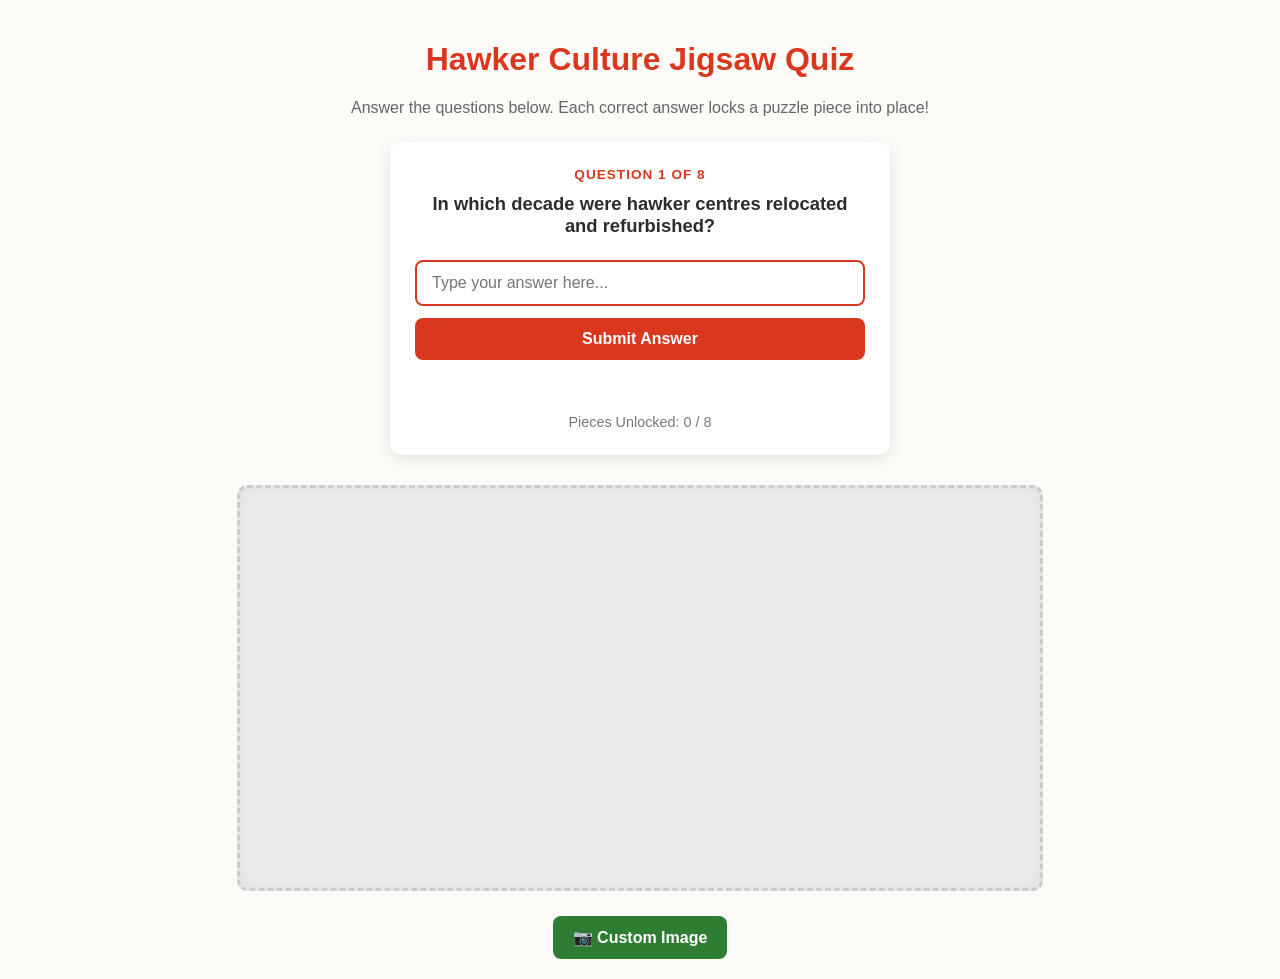
<file: index.html>
<!DOCTYPE html>
<html lang="en">
<head>
  <meta charset="UTF-8">
  <meta name="viewport" content="width=device-width, initial-scale=1.0">
  <title>Singapore Hawker Culture Puzzle Quiz</title>
  <link rel="stylesheet" href="style.css">
</head>
<body>

  <h1>Hawker Culture Jigsaw Quiz</h1>
  <p class="subtitle">Answer the questions below. Each correct answer locks a puzzle piece into place!</p>

  <div class="quiz-container">
    <div class="quiz-box">
      <div id="question-number">Question 1 of 8</div>
      <div id="question-text">Loading question...</div>
      
      <form id="quiz-form" onsubmit="checkAnswer(event)">
        <input 
          type="text" 
          id="answer-input" 
          placeholder="Type your answer here..." 
          autocomplete="off" 
          required
        >
        <button type="submit" id="submit-btn">Submit Answer</button>
      </form>
      
      <div id="feedback"></div>
      <div id="score-tracker">Pieces Unlocked: <span id="score">0</span> / 8</div>
    </div>

    <div class="puzzle-section">
      <div id="puzzle-board"></div>
      
      <div class="controls">
        <label for="img-input" class="upload-btn">📷 Custom Image</label>
        <input type="file" id="img-input" accept="image/*" onchange="loadCustomImage(event)">
      </div>
    </div>
  </div>

  <script src="script.js"></script>
</body>
</html>
</file>
<file: style.css>
:root {
  --bg-color: #fdfbf7;
  --card-bg: #ffffff;
  --primary: #d9381e;
  --accent: #2e7d32;
  --text: #2c2c2c;
}

body {
  font-family: 'Segoe UI', Tahoma, Geneva, Verdana, sans-serif;
  background-color: var(--bg-color);
  color: var(--text);
  margin: 0;
  padding: 20px;
  display: flex;
  flex-direction: column;
  align-items: center;
}

h1 {
  color: var(--primary);
  margin-bottom: 5px;
  text-align: center;
}

p.subtitle {
  text-align: center;
  margin-bottom: 25px;
  color: #666;
}

.quiz-container {
  display: flex;
  flex-direction: column;
  align-items: center;
  gap: 30px;
  width: 100%;
  max-width: 850px;
}

/* Quiz Input Card */
.quiz-box {
  background: var(--card-bg);
  padding: 25px;
  border-radius: 12px;
  box-shadow: 0 4px 15px rgba(0,0,0,0.1);
  width: 100%;
  max-width: 500px;
  text-align: center;
  box-sizing: border-box;
}

#question-number {
  font-size: 0.85em;
  font-weight: bold;
  color: var(--primary);
  text-transform: uppercase;
  letter-spacing: 1px;
  margin-bottom: 8px;
}

#question-text {
  font-size: 1.15em;
  font-weight: 600;
  margin-bottom: 20px;
  min-height: 50px;
  display: flex;
  align-items: center;
  justify-content: center;
}

#quiz-form {
  display: flex;
  flex-direction: column;
  gap: 12px;
}

#answer-input {
  padding: 12px 15px;
  font-size: 1em;
  border: 2px solid #ddd;
  border-radius: 8px;
  outline: none;
  transition: border-color 0.2s;
}

#answer-input:focus {
  border-color: var(--primary);
}

#submit-btn, .upload-btn {
  background-color: var(--primary);
  color: white;
  border: none;
  padding: 12px 20px;
  font-size: 1em;
  font-weight: bold;
  border-radius: 8px;
  cursor: pointer;
  transition: background 0.2s;
}

#submit-btn:hover {
  background-color: #b32a13;
}

#feedback {
  margin-top: 15px;
  font-weight: bold;
  min-height: 24px;
}

.correct { color: var(--accent); }
.incorrect { color: var(--primary); }

#score-tracker {
  margin-top: 15px;
  font-size: 0.9em;
  color: #777;
}

/* 2x4 Jigsaw Board */
.puzzle-section {
  display: flex;
  flex-direction: column;
  align-items: center;
  gap: 15px;
}

#puzzle-board {
  width: 800px;
  height: 400px;
  display: grid;
  grid-template-columns: repeat(4, 1fr);
  grid-template-rows: repeat(2, 1fr);
  position: relative;
  overflow: hidden;
  border: 3px dashed #ccc;
  border-radius: 10px;
  background-color: #eaeaea;
  box-shadow: inset 0 0 10px rgba(0,0,0,0.05);
}

.tile {
  width: 100%;
  height: 100%;
  background-size: 800px 400px;
  transition: transform 1s cubic-bezier(0.175, 0.885, 0.32, 1.275), opacity 0.8s ease;
  box-sizing: border-box;
  border: 1px solid rgba(255, 255, 255, 0.4);
}

.controls {
  margin-top: 10px;
}

input[type="file"] { display: none; }

.upload-btn {
  background-color: var(--accent);
  display: inline-block;
}

.upload-btn:hover {
  background-color: #1e5622;
}
</file>
